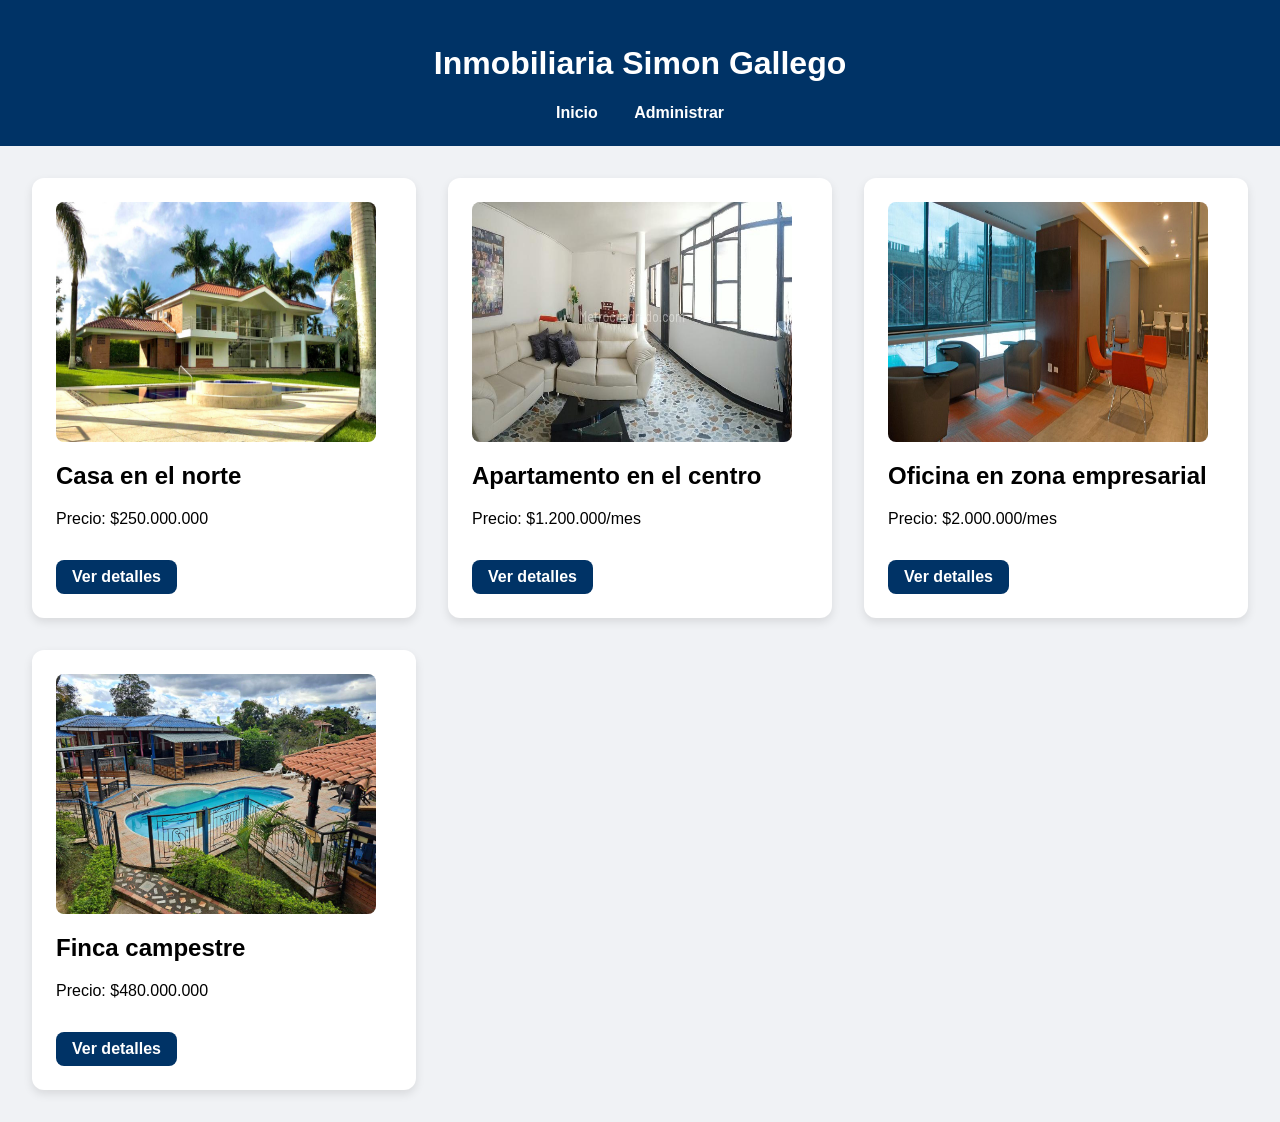
<file: index.html>
<!DOCTYPE html>
<html lang="es">
<head>
  <meta charset="UTF-8">
  <title>Inmobiliaria - Inicio</title>
  <link rel="stylesheet" href="css/styles.css">
</head>
<body>
  <header>
    <h1>Inmobiliaria Simon Gallego </h1>
    <nav>
      <a href="index.html">Inicio</a>
      <a href="admin/lista.html">Administrar</a>
    </nav>
  </header>
  <main class="propiedades-lista">
    <div class="propiedad">
      <img src="img/casa_pereira.jpg" alt="Casa en venta">
      <h2>Casa en el norte</h2>
      <p>Precio: $250.000.000</p>
      <a href="detalle.html">Ver detalles</a>
    </div>
    <div class="propiedad">
      <img src="img/apartacho.jpg" alt="Apartamento en arriendo">
      <h2>Apartamento en el centro</h2>
      <p>Precio: $1.200.000/mes</p>
      <a href="detalle2.html">Ver detalles</a>
    </div>
    <div class="propiedad">
      <img src="img/oficina_1223.jpg" alt="Oficina en arriendo">
      <h2>Oficina en zona empresarial</h2>
      <p>Precio: $2.000.000/mes</p>
      <a href="detalle3.html">Ver detalles</a>
    </div>
    <div class="propiedad">
      <img src="img/finca_campestre.jpg"  alt="Finca en venta">
      <h2>Finca campestre</h2>
      <p>Precio: $480.000.000</p>
      <a href="detalle4.html">Ver detalles</a>
    </div>
  </main>
</body>
</html>
</file>
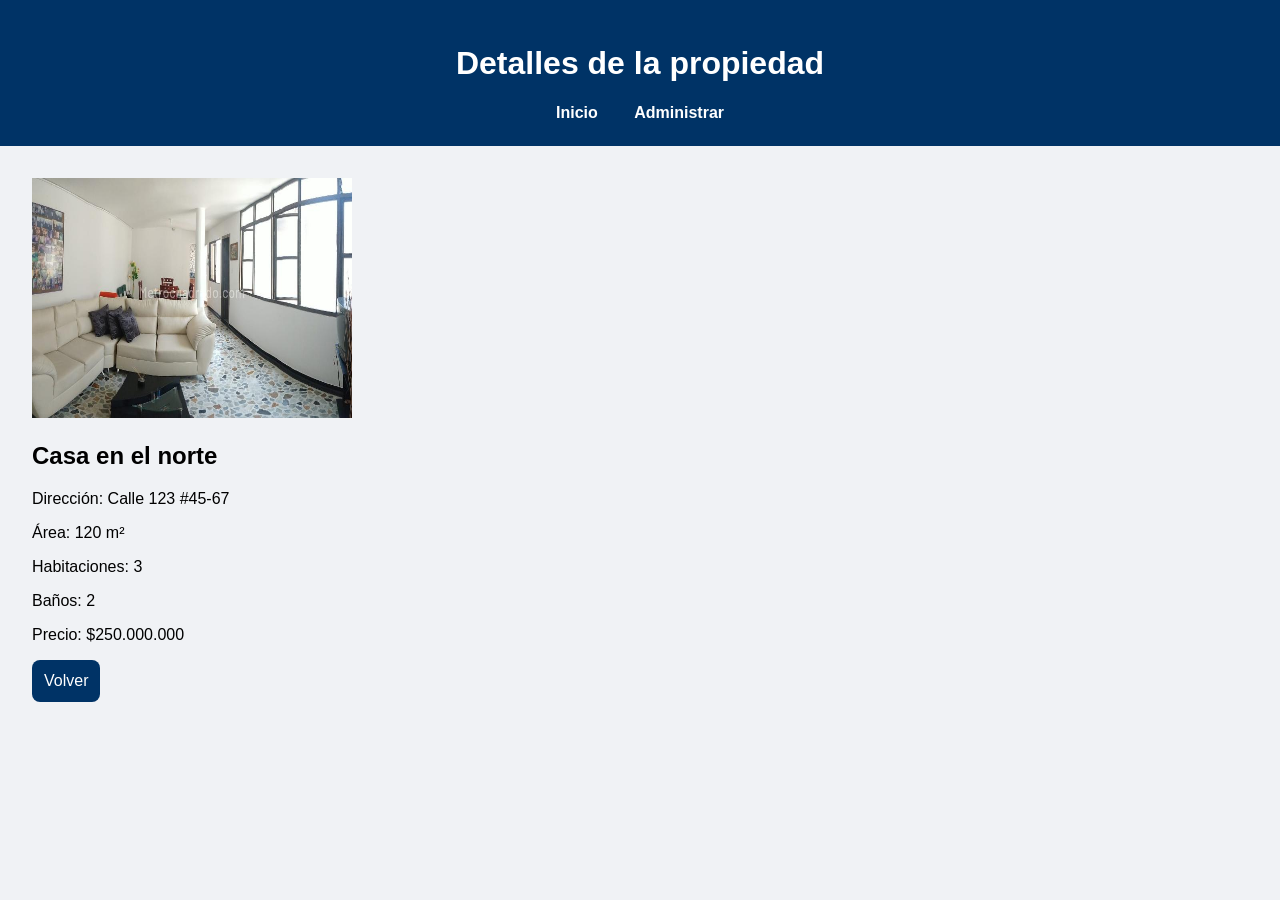
<file: detalle2.html>
<!DOCTYPE html>
<html lang="es">
<head>
  <meta charset="UTF-8">
  <title>Detalles de la propiedad</title>
  <link rel="stylesheet" href="css/styles.css">
</head>
<body>
  <header>
    <h1>Detalles de la propiedad</h1>
  
    <nav>
      <a href="index.html">Inicio</a>
      <a href="../admin/lista.html">Administrar</a>
    </nav>
    </header>
  <main class="detalle-propiedad">
    <img src="img/apartacho.jpg" alt="Imagen propiedad">
    <h2>Casa en el norte</h2>
    <p>Dirección: Calle 123 #45-67</p>
    <p>Área: 120 m²</p>
    <p>Habitaciones: 3</p>
    <p>Baños: 2</p>
    <p>Precio: $250.000.000</p>
    <a href="index.html"><button>Volver</button></a>
  </main>
</body>
</html>
</file>
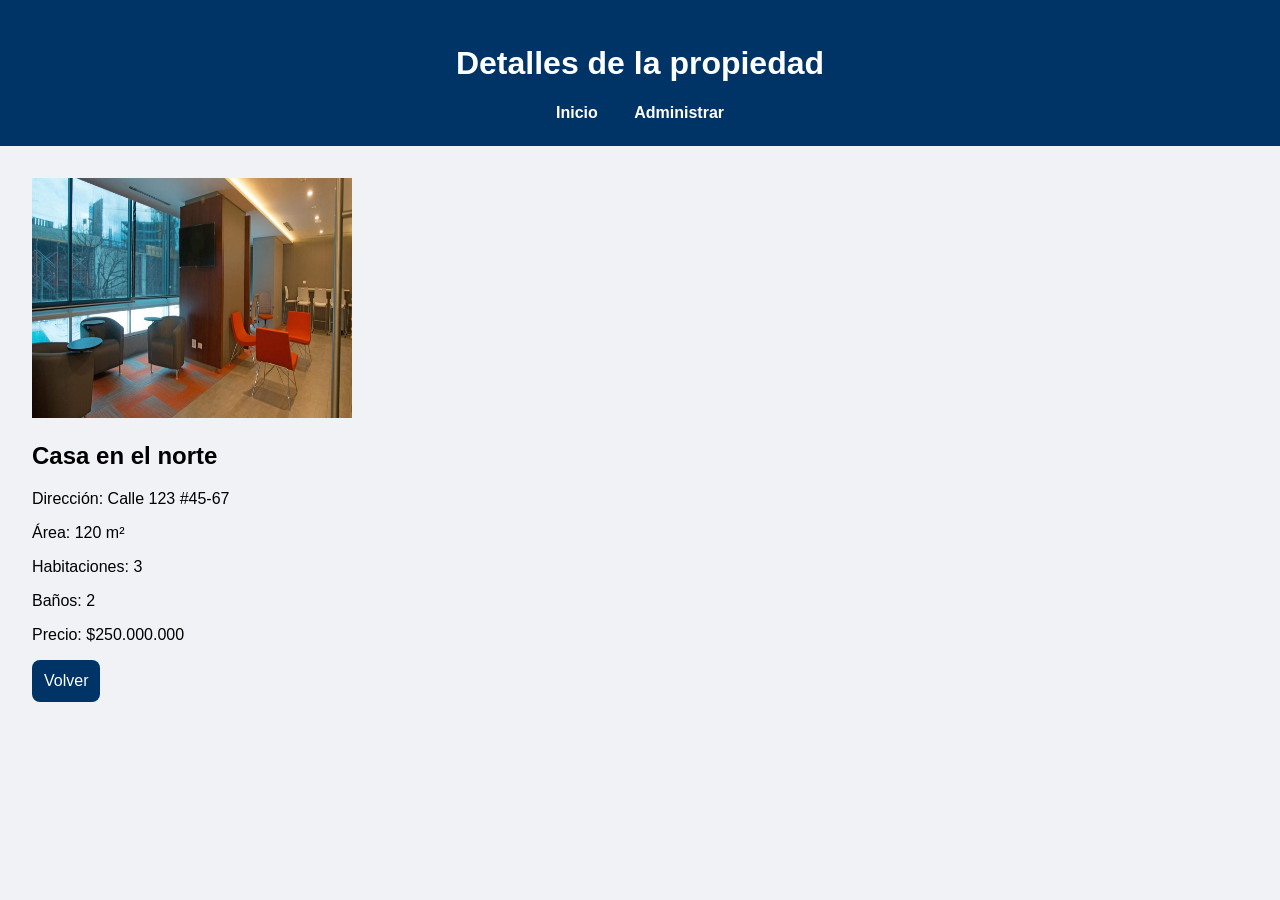
<file: detalle3.html>
<!DOCTYPE html>
<html lang="es">
<head>
  <meta charset="UTF-8">
  <title>Detalles de la propiedad</title>
  <link rel="stylesheet" href="css/styles.css">
</head>
<body>
  <header>
    <h1>Detalles de la propiedad</h1>
  
    <nav>
      <a href="index.html">Inicio</a>
      <a href="../admin/lista.html">Administrar</a>
    </nav>
    </header>
  <main class="detalle-propiedad">
    <img src="img/oficina_1223.jpg" alt="Imagen propiedad">
    <h2>Casa en el norte</h2>
    <p>Dirección: Calle 123 #45-67</p>
    <p>Área: 120 m²</p>
    <p>Habitaciones: 3</p>
    <p>Baños: 2</p>
    <p>Precio: $250.000.000</p>
    <a href="index.html"><button>Volver</button></a>
  </main>
</body>
</html>
</file>
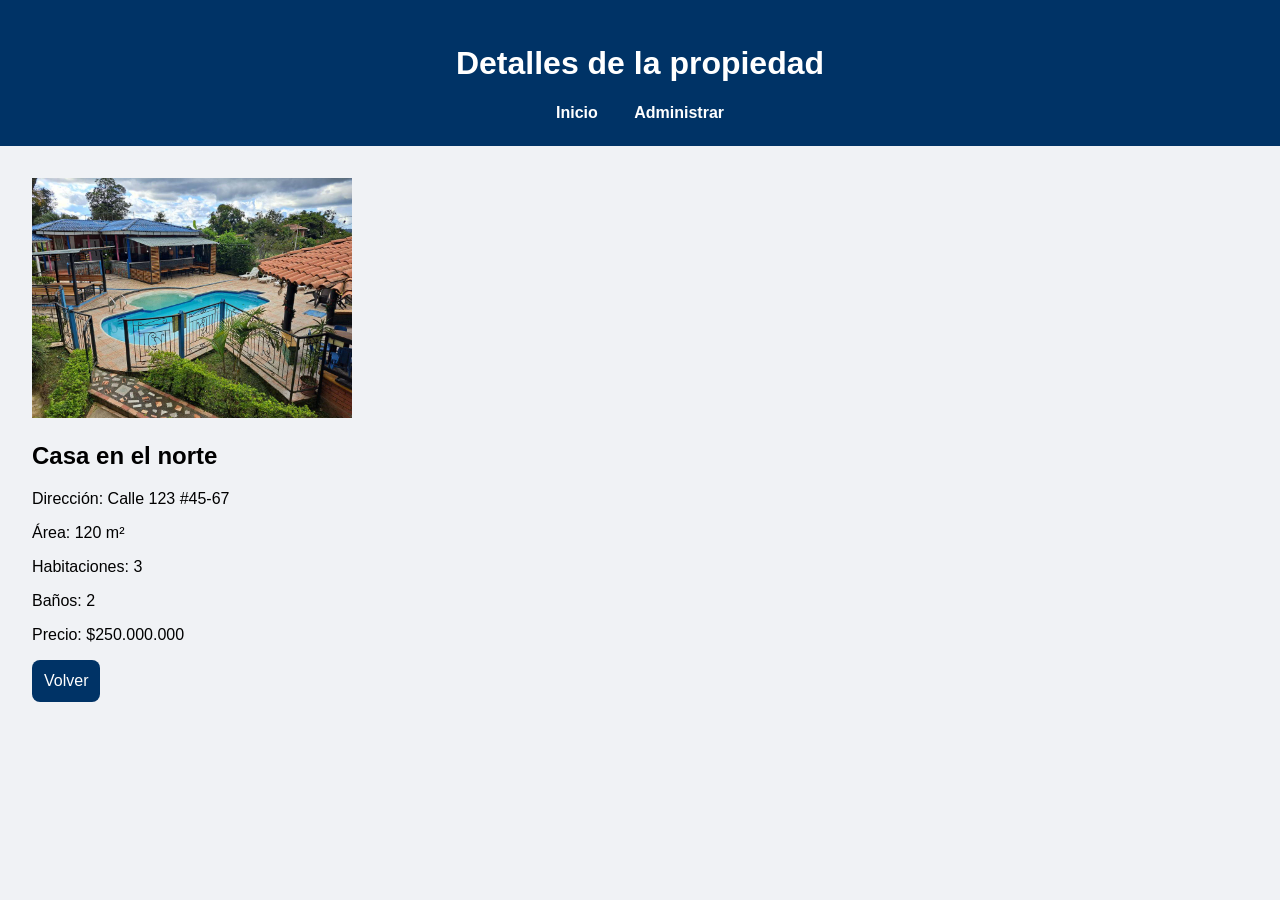
<file: detalle4.html>
<!DOCTYPE html>
<html lang="es">
<head>
  <meta charset="UTF-8">
  <title>Detalles de la propiedad</title>
  <link rel="stylesheet" href="css/styles.css">
</head>
<body>
  <header>
    <h1>Detalles de la propiedad</h1>
  
    <nav>
      <a href="index.html">Inicio</a>
      <a href="../admin/lista.html">Administrar</a>
    </nav>
    </header>
  <main class="detalle-propiedad">
    <img src="img/finca_campestre.jpg" alt="Imagen propiedad">
    <h2>Casa en el norte</h2>
    <p>Dirección: Calle 123 #45-67</p>
    <p>Área: 120 m²</p>
    <p>Habitaciones: 3</p>
    <p>Baños: 2</p>
    <p>Precio: $250.000.000</p>
    <a href="index.html"><button>Volver</button></a>
  </main>
</body>
</html>
</file>
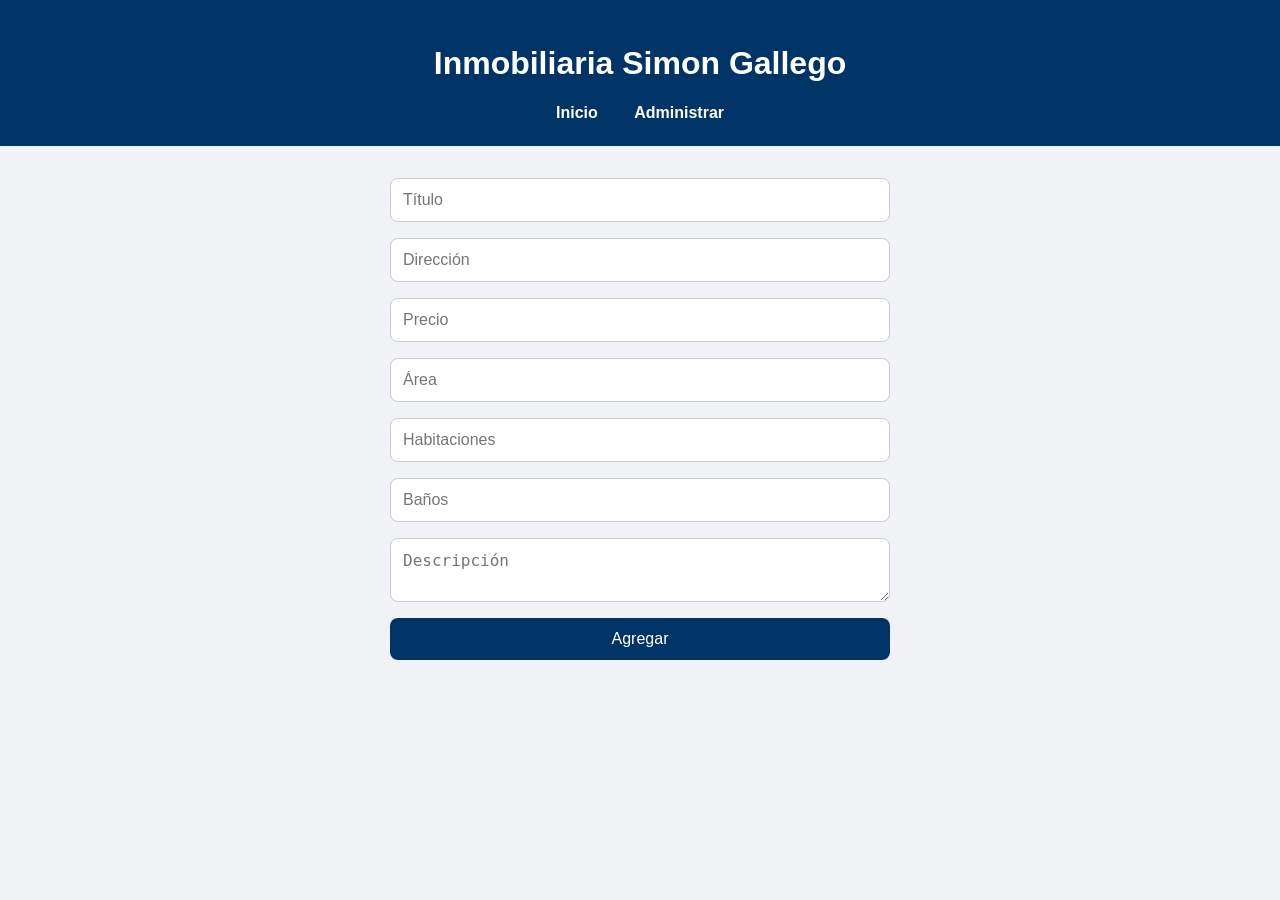
<file: admin/agregar.html>
<!DOCTYPE html>
<html lang="es">
<head>
  <meta charset="UTF-8">
  <title>Inmobiliaria el jabon</title>
  <link rel="stylesheet" href="../css/styles.css">
</head>
<body>
  <header>
    <h1>Inmobiliaria Simon Gallego</h1>
  
    <nav>
      <a href="../index.html">Inicio</a>
      <a href="../admin/lista.html">Administrar</a>
    </nav>
    </header>
  <main class="formulario">
    <form>
      <input type="text" placeholder="Título">
      <input type="text" placeholder="Dirección">
      <input type="text" placeholder="Precio">
      <input type="text" placeholder="Área">
      <input type="text" placeholder="Habitaciones">
      <input type="text" placeholder="Baños">
      <textarea placeholder="Descripción"></textarea>
      <button type="submit">Agregar</button>
    </form>
  </main>
  <script src="../js/scripts.js"></script>

</body>
</html>
</file>
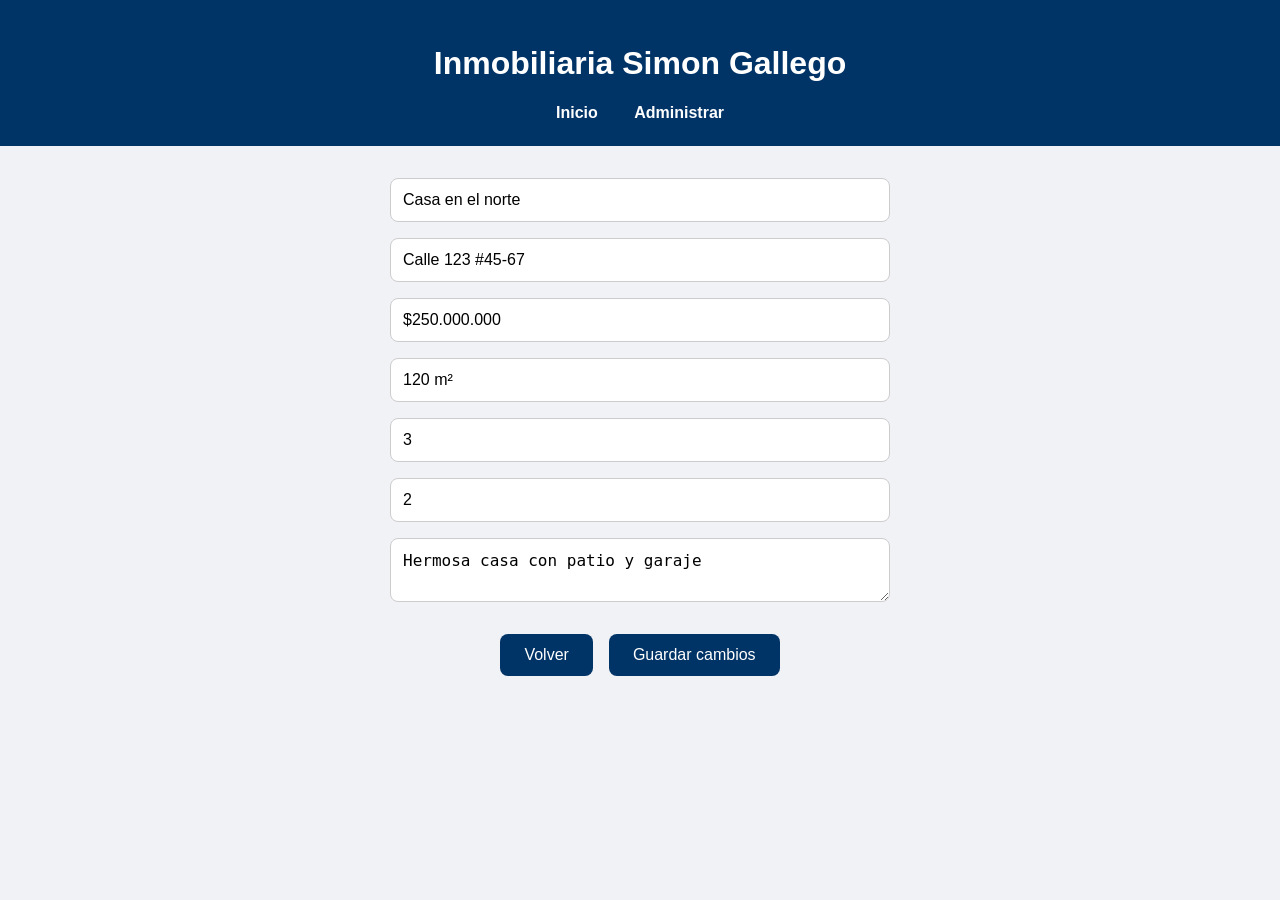
<file: admin/editar.html>
<!DOCTYPE html>
<html lang="es">
<head>
  <meta charset="UTF-8">
  <title>Inmobiliaria el jabon</title>
  <link rel="stylesheet" href="../css/styles.css">
</head>
<body>
  <header>
    <h1>Inmobiliaria Simon Gallego </h1>
  
    <nav>
      <a href="../index.html">Inicio</a>
      <a href="../admin/lista.html">Administrar</a>
    </nav>
    </header>
  <main class="formulario">
    <form>
      <input type="text" value="Casa en el norte">
      <input type="text" value="Calle 123 #45-67">
      <input type="text" value="$250.000.000">
      <input type="text" value="120 m²">
      <input type="text" value="3">
      <input type="text" value="2">
      <textarea>Hermosa casa con patio y garaje</textarea>
      <div class="botones">
        <a href="lista.html" class="boton-volver">Volver</a>
        <button type="submit">Guardar cambios</button>  
      </div>
    </form>
  </main>
  <script src="../js/scripts.js"></script>
</body>
</html>
</file>
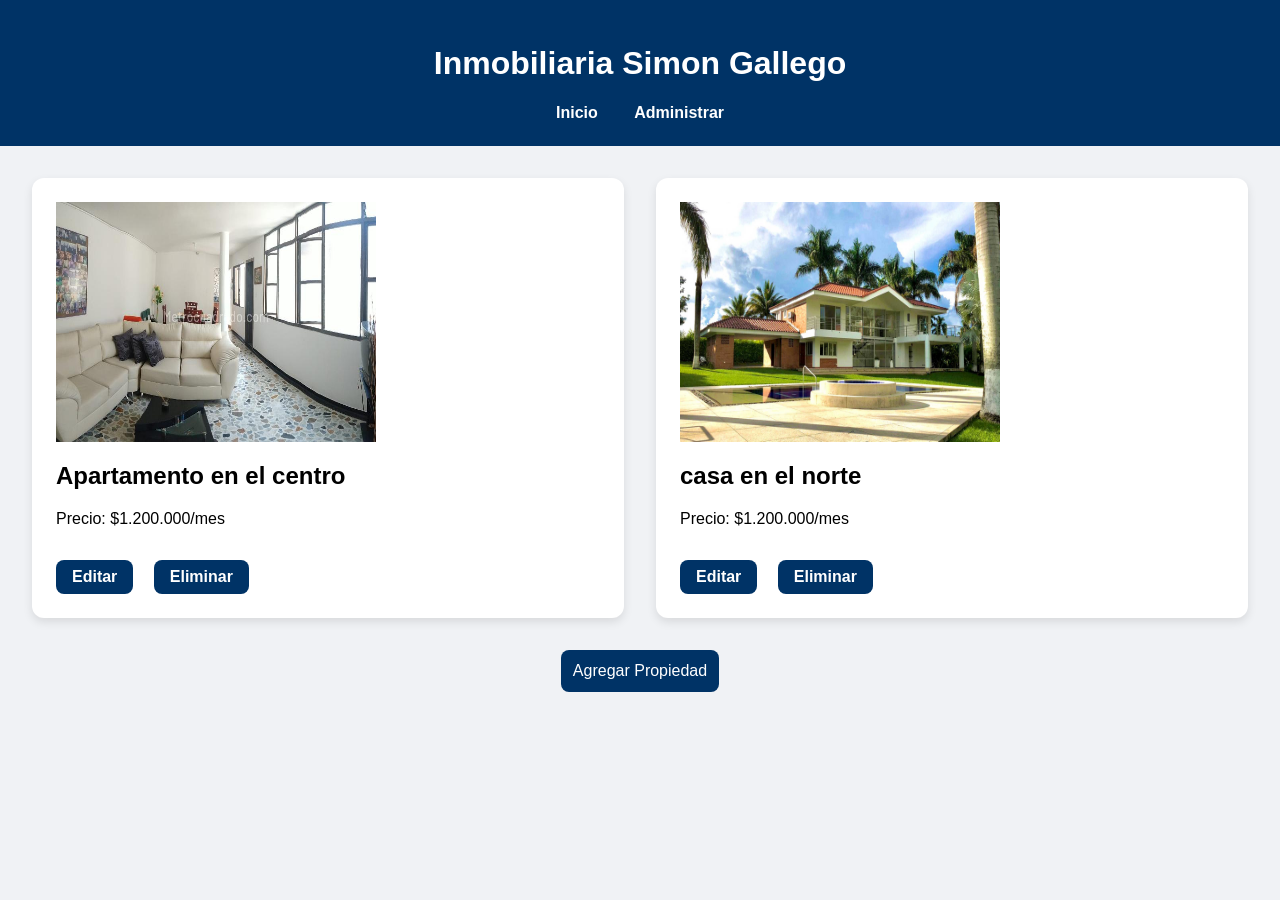
<file: admin/lista.html>
<!DOCTYPE html>
<html lang="es">
<head>
  <meta charset="UTF-8">
  <title>Inmobiliaria el jabon</title>
  <link rel="stylesheet" href="../css/styles.css">
</head>
<body>
  <header>
    <h1>Inmobiliaria Simon Gallego</h1>
  
    <nav>
      <a href="../index.html">Inicio</a>
      <a href="../admin/lista.html">Administrar</a>
    </nav>
    </header>
  <main class="propiedades-admin">
    <div class="propiedad-admin">
      <img src="../img/apartacho.jpg" alt="Apartamento en arriendo">
      <h2>Apartamento en el centro</h2>
      <p>Precio: $1.200.000/mes</p>
      <a href="editar.html">Editar</a>
      <button>Eliminar</button>
    </div>
    <div class="propiedad-admin">
      <img src="../img/casa_pereira.jpg" alt="Apartamento en arriendo">
      <h2>casa en el norte</h2>
      <p>Precio: $1.200.000/mes</p>
      <a href="editar.html">Editar</a>
      <button>Eliminar</button>
    </div>
  </main>
  <a href="agregar.html" class="volver-lista-agregar"><button class="volver-lista-agregar">Agregar Propiedad</button></a>
</body>
</html>
</file>
<file: css/styles.css>
body {
  font-family: Arial, Helvetica, sans-serif;
  margin: 0;
  padding: 0;
  background: #f0f2f5;
}
header {
  background: #003366;
  color: white;
  padding: 1.5rem;
  text-align: center;
}
nav {
  margin-top: 1rem;
}
nav a {
  margin: 0 1rem;
  color: white;
  text-decoration: none;
  font-weight: bold;
}
main {
  padding: 2rem;
}
.propiedades-lista, .propiedades-admin {
  display: grid;
  gap: 2rem;
  grid-template-columns: repeat(auto-fit, minmax(300px, 1fr));
}
.propiedad, .propiedad-admin {
  background: white;
  padding: 1.5rem;
  border-radius: 12px;
  box-shadow: 0 4px 10px rgba(0, 0, 0, 0.1);
  transition: transform 0.2s ease, box-shadow 0.2s ease;
}
.propiedad:hover, .propiedad-admin:hover {
  transform: translateY(-5px);
  box-shadow: 0 8px 20px rgba(0, 0, 0, 0.15);
}
.propiedad img {
  max-width: 100%;
  border-radius: 8px;
}
.propiedad h2, .propiedad-admin h2 {
  margin-top: 1rem;
  color: black;
}
.propiedad a, .propiedad-admin a, .propiedad-admin button {
  display: inline-block;
  margin-top: 1rem;
  padding: 0.5rem 1rem;
  background: #003366;
  color: white;
  border: none;
  border-radius: 8px;
  text-decoration: none;
  font-weight: bold;
  cursor: pointer;
}
.propiedad-admin button {
  margin-left: 1rem;
}
form {
  display: flex;
  flex-direction: column;
  gap: 1rem;
  max-width: 500px;
  margin: 0 auto;
}
input, textarea, button {
  padding: 0.75rem;
  font-size: 1rem;
  border-radius: 8px;
  border: 1px solid #ccc;
}
button {
  background: #003366;
  color: white ;
  border: none;
  cursor: pointer;
}
img{
  height: 15rem;
  width: 20rem;
}
a{
  color: #f0f2f5;
  text-decoration: none;
}
.botones {
  display: flex;
  justify-content: center;
  gap: 1rem;
  margin-top: 1rem;
}

.botones button,
.botones .boton-volver {
  padding: 0.75rem 1.5rem;
  background: #003366;
  color: white;
  border: none;
  border-radius: 8px;
  font-size: 1rem;
  text-decoration: none;
  cursor: pointer;
  transition: background 0.3s ease;
}

.botones .boton-volver:hover,
.botones button:hover {
  background: #002244;
}
h2{
  color: black;
}

.volver-lista-agregar{
  display: flex;
  justify-content: center;
  align-items: center;
  margin-bottom: 1rem;
}
</file>
